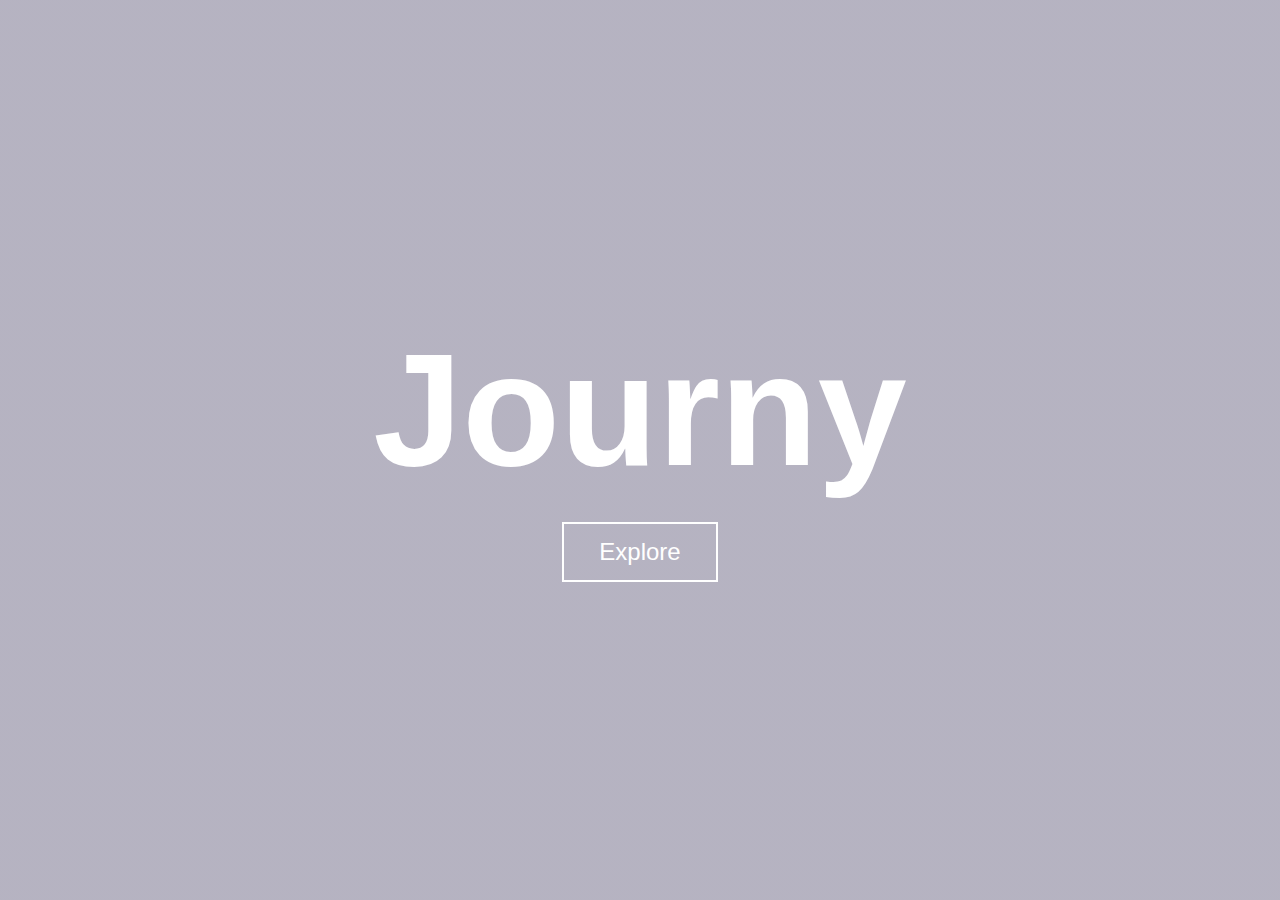
<file: 01.bg-video/index.html>
<!DOCTYPE html>
<html lang="en">
  <head>
    <meta charset="UTF-8" />
    <meta name="viewport" content="width=device-width, initial-scale=1.0" />
    <title>Bg Video</title>
    <link rel="stylesheet" href="style.css" />
  </head>
  <body>
    <section class="hero">
      <video
        autoplay
        loop
        muted
        playsinline
        class="back-video"
        src="https://videos.pexels.com/video-files/10741100/10741100-hd_3840_2160_30fps.mp4"
      ></video>

      <section class="content">
        <h1>Journy</h1>
        <a href="#">Explore</a>
      </section>
    </section>
  </body>
</html>
</file>
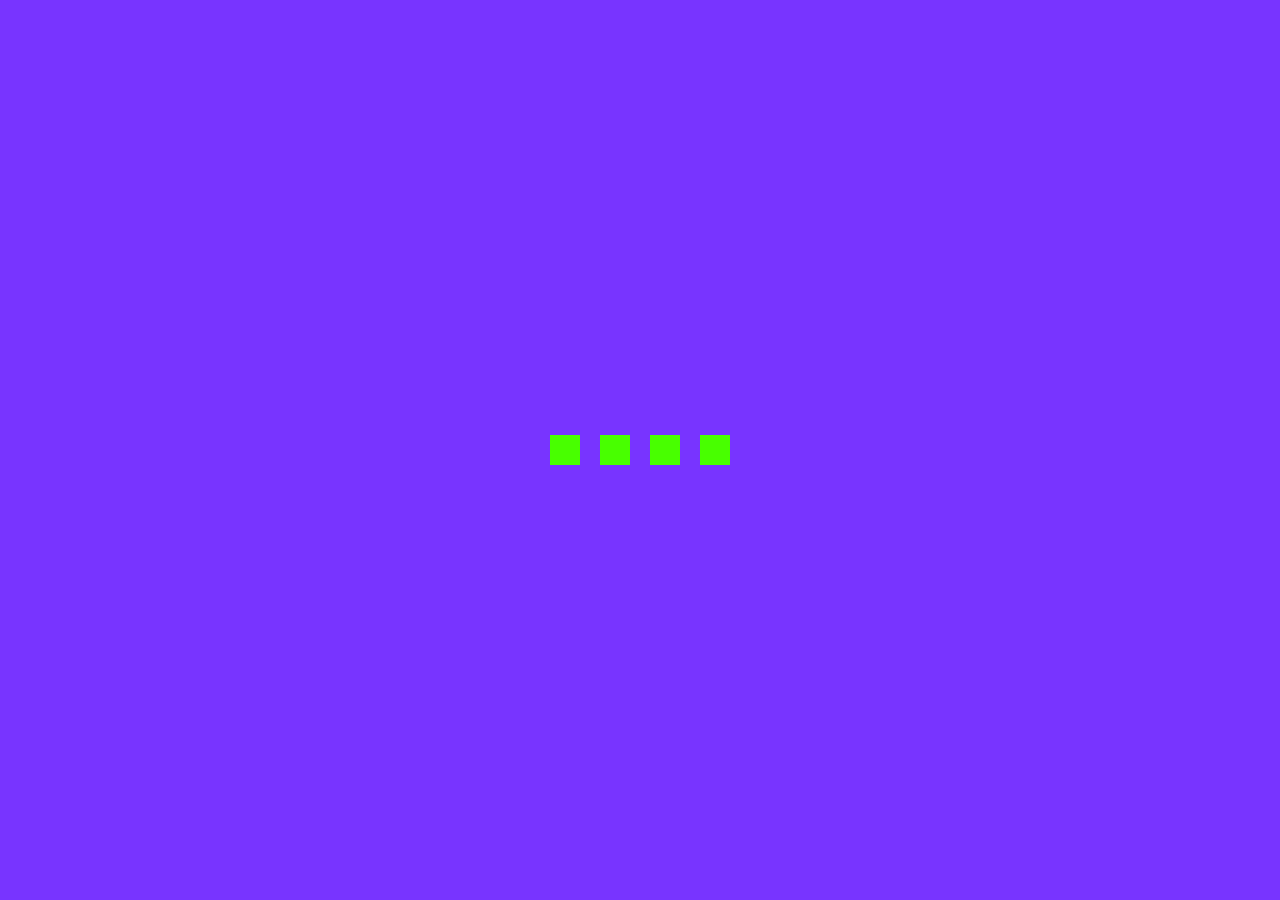
<file: 02.Creative Loading Animation/index.html>
<!DOCTYPE html>
<html lang="en">
  <head>
    <meta charset="UTF-8" />
    <meta name="viewport" content="width=device-width, initial-scale=1.0" />
    <title>Loading Animation</title>
    <link rel="stylesheet" href="style.css" />
  </head>
  <body>
    <section class="wrapper">
      <div class="loader">
        <div class="loading one"></div>
        <div class="loading two"></div>
        <div class="loading three"></div>
        <div class="loading four"></div>
      </div>
    </section>
  </body>
</html>
</file>
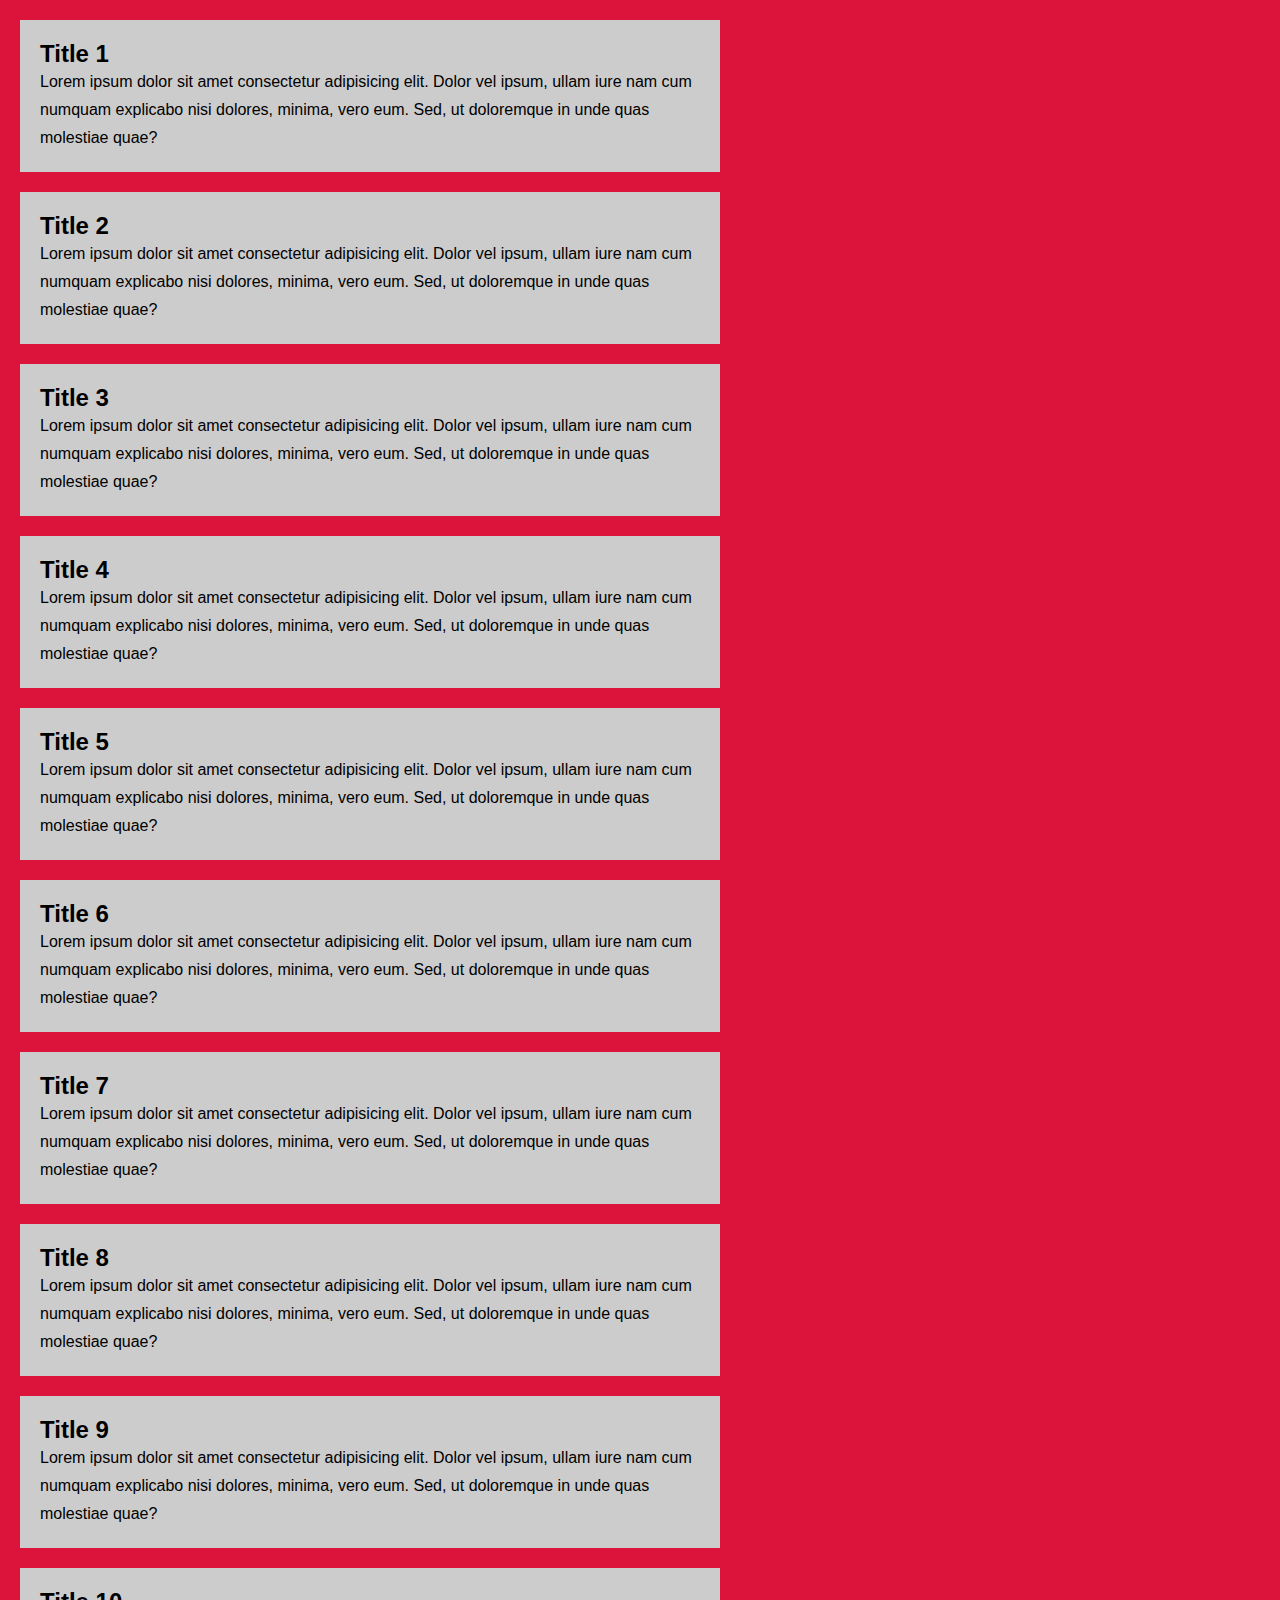
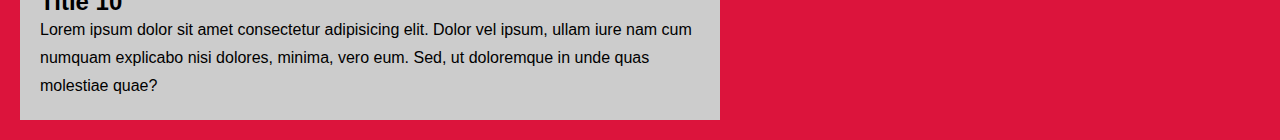
<file: 03.Custom Scrollbar/index.html>
<!DOCTYPE html>
<html lang="en">
  <head>
    <meta charset="UTF-8" />
    <meta name="viewport" content="width=device-width, initial-scale=1.0" />
    <title>Custom Scrollbar</title>
    <link rel="stylesheet" href="style.css" />
  </head>
  <body>
    <section>
      <div class="card">
        <h2 class="card-title">Title 1</h2>
        <p>
          Lorem ipsum dolor sit amet consectetur adipisicing elit. Dolor vel
          ipsum, ullam iure nam cum numquam explicabo nisi dolores, minima, vero
          eum. Sed, ut doloremque in unde quas molestiae quae?
        </p>
      </div>
      <div class="card">
        <h2 class="card-title">Title 2</h2>
        <p>
          Lorem ipsum dolor sit amet consectetur adipisicing elit. Dolor vel
          ipsum, ullam iure nam cum numquam explicabo nisi dolores, minima, vero
          eum. Sed, ut doloremque in unde quas molestiae quae?
        </p>
      </div>
      <div class="card">
        <h2 class="card-title">Title 3</h2>
        <p>
          Lorem ipsum dolor sit amet consectetur adipisicing elit. Dolor vel
          ipsum, ullam iure nam cum numquam explicabo nisi dolores, minima, vero
          eum. Sed, ut doloremque in unde quas molestiae quae?
        </p>
      </div>
      <div class="card">
        <h2 class="card-title">Title 4</h2>
        <p>
          Lorem ipsum dolor sit amet consectetur adipisicing elit. Dolor vel
          ipsum, ullam iure nam cum numquam explicabo nisi dolores, minima, vero
          eum. Sed, ut doloremque in unde quas molestiae quae?
        </p>
      </div>
      <div class="card">
        <h2 class="card-title">Title 5</h2>
        <p>
          Lorem ipsum dolor sit amet consectetur adipisicing elit. Dolor vel
          ipsum, ullam iure nam cum numquam explicabo nisi dolores, minima, vero
          eum. Sed, ut doloremque in unde quas molestiae quae?
        </p>
      </div>
      <div class="card">
        <h2 class="card-title">Title 6</h2>
        <p>
          Lorem ipsum dolor sit amet consectetur adipisicing elit. Dolor vel
          ipsum, ullam iure nam cum numquam explicabo nisi dolores, minima, vero
          eum. Sed, ut doloremque in unde quas molestiae quae?
        </p>
      </div>
      <div class="card">
        <h2 class="card-title">Title 7</h2>
        <p>
          Lorem ipsum dolor sit amet consectetur adipisicing elit. Dolor vel
          ipsum, ullam iure nam cum numquam explicabo nisi dolores, minima, vero
          eum. Sed, ut doloremque in unde quas molestiae quae?
        </p>
      </div>
      <div class="card">
        <h2 class="card-title">Title 8</h2>
        <p>
          Lorem ipsum dolor sit amet consectetur adipisicing elit. Dolor vel
          ipsum, ullam iure nam cum numquam explicabo nisi dolores, minima, vero
          eum. Sed, ut doloremque in unde quas molestiae quae?
        </p>
      </div>
      <div class="card">
        <h2 class="card-title">Title 9</h2>
        <p>
          Lorem ipsum dolor sit amet consectetur adipisicing elit. Dolor vel
          ipsum, ullam iure nam cum numquam explicabo nisi dolores, minima, vero
          eum. Sed, ut doloremque in unde quas molestiae quae?
        </p>
      </div>
      <div class="card">
        <h2 class="card-title">Title 10</h2>
        <p>
          Lorem ipsum dolor sit amet consectetur adipisicing elit. Dolor vel
          ipsum, ullam iure nam cum numquam explicabo nisi dolores, minima, vero
          eum. Sed, ut doloremque in unde quas molestiae quae?
        </p>
      </div>
    </section>
  </body>
</html>
</file>
<file: 01.bg-video/style.css>
* {
    padding: 0;
    margin: 0;
    box-sizing: border-box;
    font-family: sans-serif;
}

.hero {
    width: 100%;
    height: 100vh;
    background-image: linear-gradient(rgba(12, 3, 51, 0.3), rgba(12, 3, 51, 0.3));
    position: relative;
    padding: 0 5%;
    display: flex;
    justify-content: center;
    align-items: center;
}

.content {
    text-align: center;
}

.content h1 {
    font-size: 160px;
    color: #fff;
    font-weight: 600;
    transition: 0.5s;
}

.content h1:hover {
    -webkit-text-stroke: 2px white;
    color: transparent;
}

.content a {
    text-decoration: none;
    display: inline-block;
    color: #fff;
    font-size: 24px;
    border: 2px solid #fff;
    padding: 14px 35px;
    margin-top: 20px;
    transition: 0.5s;
}

.content a:hover {
    background: #fff;
    color: #000;
}

.back-video {
    position: absolute;
    right: 0;
    bottom: 0;
    z-index: -1;
}

@media (max-aspect-ratio: 16/9) {
    .back-video {
        width: auto;
        height: 100%;
    }
}
</file>
<file: 02.Creative Loading Animation/style.css>
* {
  margin: 0;
  padding: 0;
  box-sizing: border-box;
}

body {
  background: #5500ffcb;
}

.wrapper {
  display: flex;
  justify-content: center;
  align-items: center;
  min-height: 100vh;
}

.wrapper .loader {
  display: flex;
  justify-content: space-evenly;
  padding: 0 20px;
}

.loader .loading {
  background: #48ff00;
  width: 30px;
  height: 30px;
  margin: 0 10px;
  animation: load 0.8s infinite;
}

.loader .loading.one {
  animation-delay: 0.3s;
}

.loader .loading.two {
  animation-delay: 0.4s;
}

.loader .loading.three {
  animation-delay: 0.5s;
}

.loader .loading.four {
  animation-delay: 0.6s;
}

@keyframes load {
  0% {
    width: 30px;
    height: 30px;
  }
  50% {
    width: 20px;
    height: 20px;
  }
}
</file>
<file: 03.Custom Scrollbar/style.css>
* {
    padding: 0;
    margin: 0;
    box-sizing: border-box;
    font-family: sans-serif;
}

body {
    background: crimson;
}

.card {
    width: 700px;
    background: #ccc;
    padding: 20px;
    margin: 20px;
    font-family: sans-serif;
    line-height: 28px;
}

::-webkit-scrollbar {
    background-color: transparent;
    width: 7px;
}

::-webkit-scrollbar-thumb {
    background: linear-gradient(#52ACFF, #FFE32C);
    border-radius: 100px;
}
</file>
